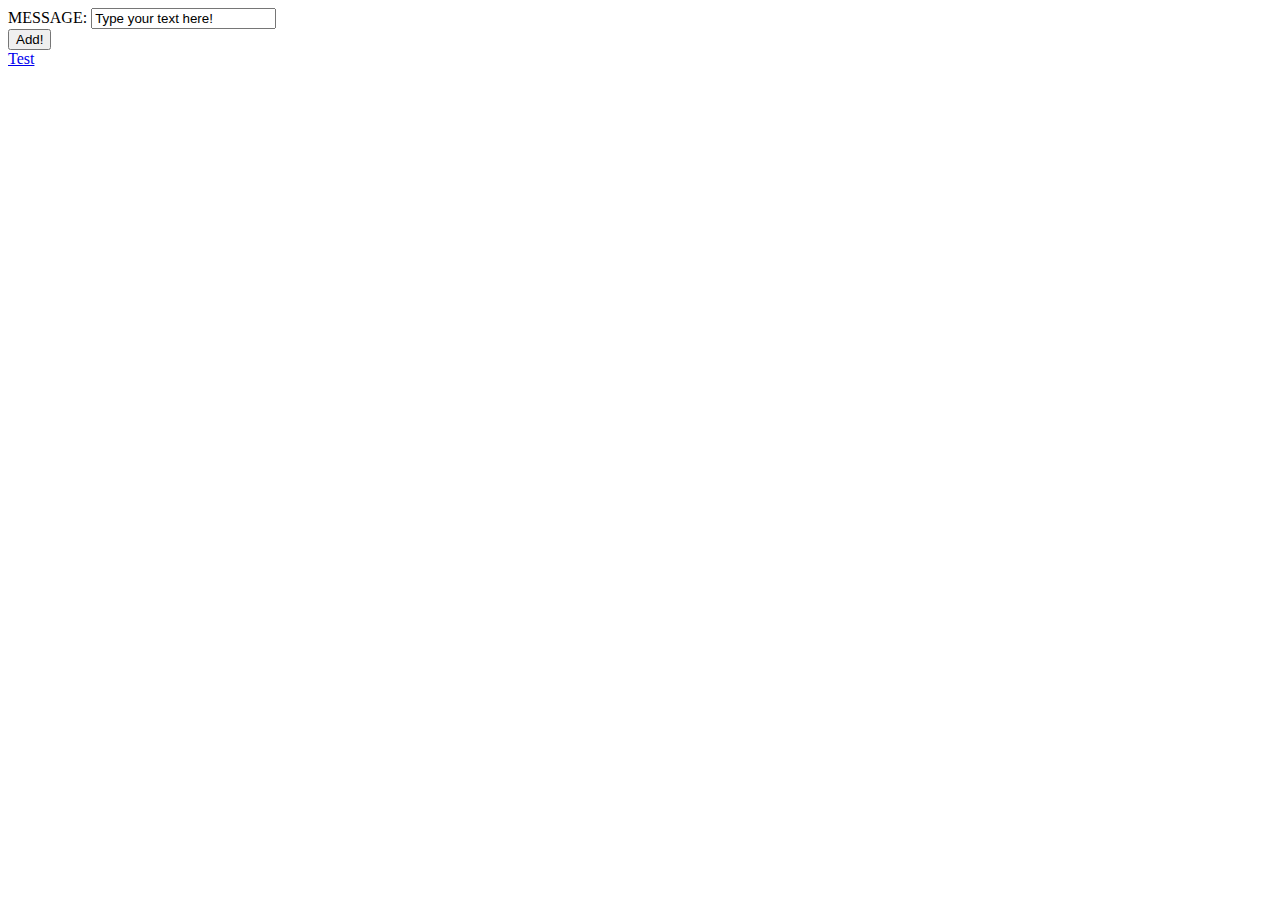
<file: index.html>
<!DOCTYPE html>
<html>
    <head>
      <title>Result</title>
        <!--<link rel='stylesheet' type='text/css' href='stylesheet.css'/>-->
        <script type='text/javascript' src='js/search.js'></script>
        <script type='text/javascript' src='js/jquery.js'></script>
  </head>
  <body>
        <form>
        MESSAGE: <input type="text" name="message" value="Type your text here!">
        </form>
        <button onClick="test()">Add!</button><br/>
        <div id="messages"></div>
        <a href="searchPage.html">Test</a>
  </body>
</html>
</file>
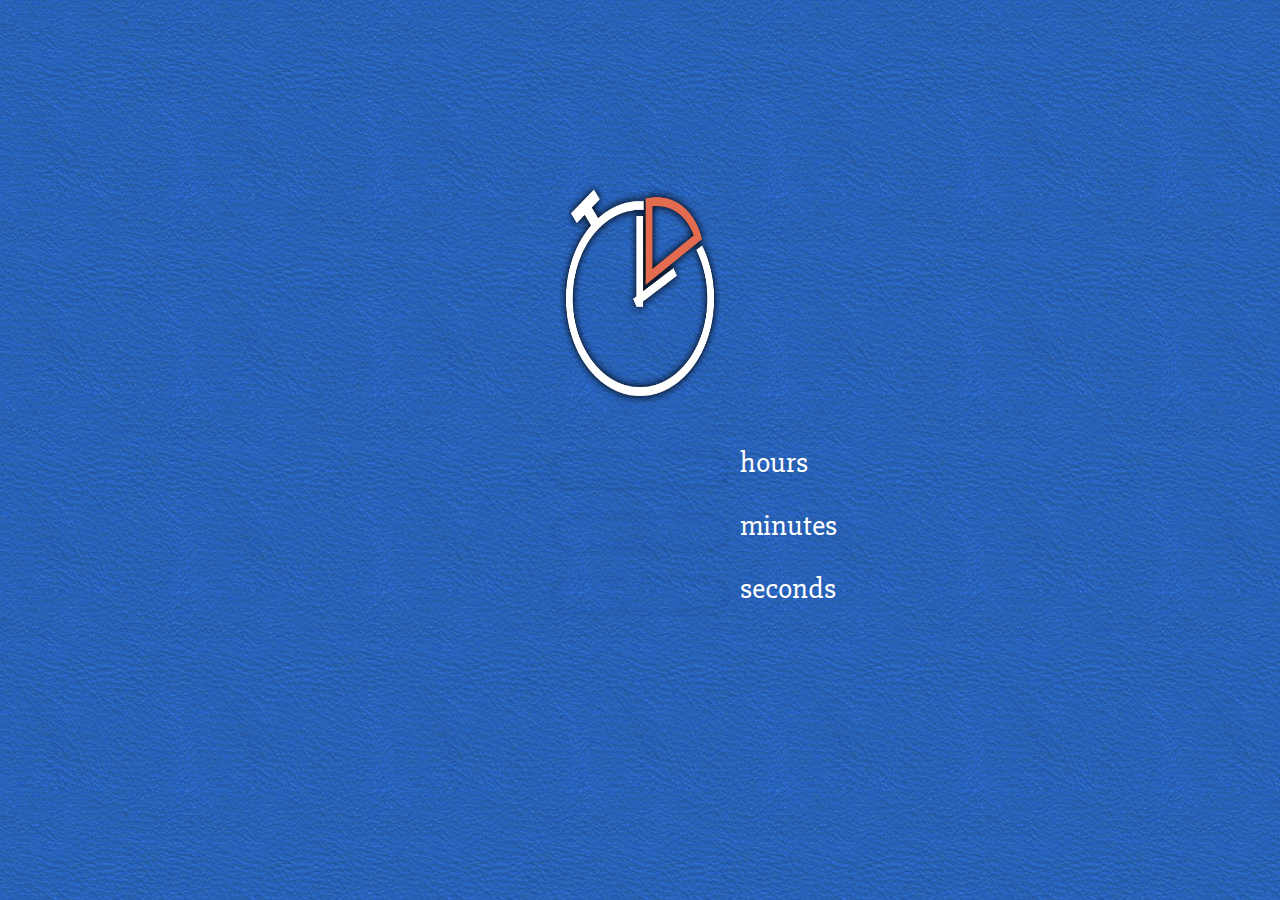
<file: booty.html>
<!DOCTYPE html>
<html>
<head>
	<!--<script src="http://code.jquery.com/jquery-latest.min.js"></script>-->
	<link rel="stylesheet" type="text/css" href="css/home.css">
	<link href='https://fonts.googleapis.com/css?family=Slabo+27px' rel='stylesheet' type='text/css'>
</head>
<body>
	<img src="assets/log.png"/>
	<div id="bar"></div>
	<div id="bar2"></div>
	<div id="bar3"></div>
	<p id="hrs">hours</p>
	<p id="min">minutes</p>
	<p id="sex">seconds</p>
</body>
</html>
</file>
<file: css/home.css>
body {
	background-image:url('../assets/tilable.jpg');
	background-repeat: repeat-x repeat-y;
	font-family: 'Slabo 27px', serif;
	font-size: 30px;
}

#bar {
	position: absolute;
 	top: 50%;
 	left: 50%;
	box-shadow: inset 0px 0px 10px #111111;
	border-radius: 20px;
	color:#FFFFFF;
	opacity: 10%;
	height: 40px;
	width: 180px;
	margin-left: -90px;
}

#bar2 {
	position: absolute;
 	top: 57%;
 	left: 50%;
	box-shadow: inset 0px 0px 10px #111111;
	border-radius: 20px;
	color:#FFFFFF;
	opacity: 10%;
	height: 40px;
	width: 180px;
	margin-left: -90px;

}

#bar3 {
	position: absolute;
 	top: 64%;
 	left: 50%;
	box-shadow: inset 0px 0px 10px #111111;
	border-radius: 20px;
	color:#FFFFFF;
	opacity: 10%;
	height: 40px;
	width: 180px;
	margin-left: -90px;

}

#hrs {
	position: absolute;
 	top: 46%;
 	left: 50%;
	color:#FFFFFF;
	margin-left: 100px;
}

#min {
	position: absolute;
 	top: 53%;
 	left: 50%;
	color:#FFFFFF;
	margin-left: 100px;
}

#sex {
	position: absolute;
 	top: 60%;
 	left: 50%;
	color:#FFFFFF;
	margin-left: 100px;
}

img {
	position: absolute;
	left: 50%;
	top:20%;
	margin-left;
	width:180px;
	height:222px;
	margin-left: -90px;


}
</file>
